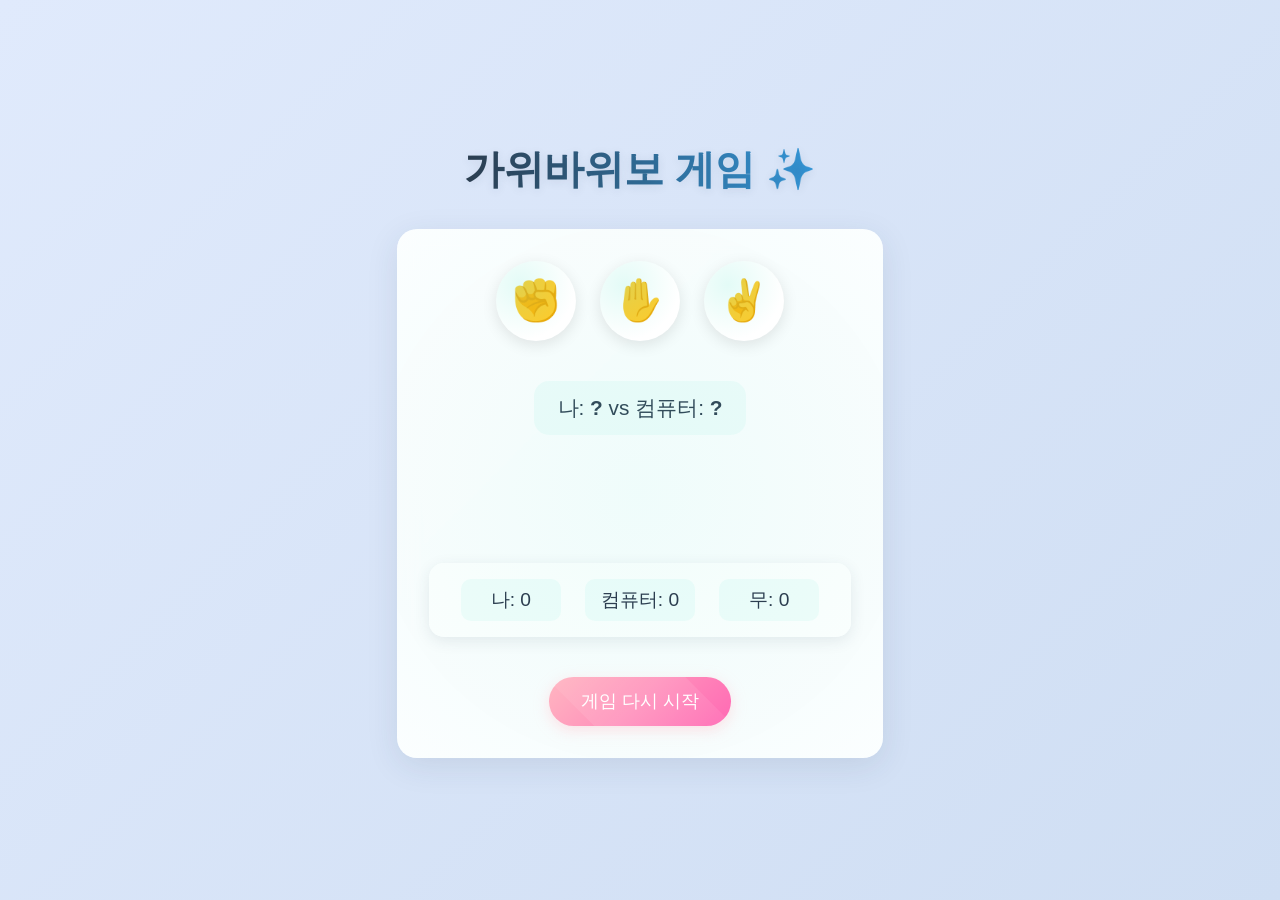
<file: index.html>
<!DOCTYPE html>
<html lang="ko">
<head>
  <meta charset="UTF-8">
  <meta name="viewport" content="width=device-width, initial-scale=1.0">
  <title>가위바위보 게임</title>
  <style>
    :root {
      --primary-gradient: linear-gradient(135deg, #74EBD5 0%, #9FACE6 100%);
      --secondary-gradient: linear-gradient(135deg, #FFB6C1 0%, #FF69B4 100%);
      --bg-gradient: linear-gradient(135deg, #E0EAFC 0%, #CFDEF3 100%);
      --win-color: #4CAF50;
      --lose-color: #FF5252;
      --draw-color: #2196F3;
    }

    * {
      margin: 0;
      padding: 0;
      box-sizing: border-box;
    }

    body {
      font-family: 'Segoe UI', Arial, sans-serif;
      background: var(--bg-gradient);
      min-height: 100vh;
      display: flex;
      flex-direction: column;
      align-items: center;
      justify-content: center;
      color: #2c3e50;
      padding: 20px;
      overflow: hidden;
    }

    h1 {
      font-size: 2.5rem;
      margin-bottom: 2rem;
      text-align: center;
      background: linear-gradient(to right, #2c3e50, #3498db);
      -webkit-background-clip: text;
      -webkit-text-fill-color: transparent;
      text-shadow: 0 2px 10px rgba(44,62,80,0.1);
      animation: float 3s ease-in-out infinite;
    }

    .game-container {
      background: rgba(255, 255, 255, 0.95);
      backdrop-filter: blur(10px);
      padding: 2rem;
      border-radius: 20px;
      box-shadow: 0 8px 32px rgba(44,62,80,0.1);
      display: flex;
      flex-direction: column;
      align-items: center;
      min-width: 320px;
      transform: translateY(0);
      transition: all 0.3s ease;
      position: relative;
      overflow: hidden;
    }

    .game-container::before {
      content: '';
      position: absolute;
      top: -50%;
      left: -50%;
      width: 200%;
      height: 200%;
      background: radial-gradient(circle, rgba(116,235,213,0.1) 0%, transparent 60%);
      animation: rotate 10s linear infinite;
      pointer-events: none;
    }

    .choices {
      display: flex;
      gap: 1.5rem;
      margin-bottom: 1.5rem;
    }

    .choice-btn {
      width: 80px;
      height: 80px;
      border: none;
      border-radius: 50%;
      font-size: 2.5rem;
      cursor: pointer;
      background: #fff;
      color: #2c3e50;
      transition: all 0.3s ease;
      position: relative;
      overflow: hidden;
      box-shadow: 0 4px 15px rgba(0,0,0,0.1);
    }

    .choice-btn::before {
      content: '';
      position: absolute;
      top: 0;
      left: 0;
      width: 100%;
      height: 100%;
      background: radial-gradient(circle at 30% 30%, rgba(116,235,213,0.2) 0%, transparent 70%);
      pointer-events: none;
    }

    .choice-btn:hover {
      transform: translateY(-5px) scale(1.1);
      background: #fff;
      box-shadow: 0 8px 25px rgba(116,235,213,0.4);
    }

    .choice-btn:active {
      transform: translateY(0) scale(0.95);
    }

    .choices-info {
      font-size: 1.3rem;
      margin: 1rem 0;
      padding: 0.8rem 1.5rem;
      background: rgba(116,235,213,0.1);
      border-radius: 15px;
      transition: all 0.3s ease;
      text-align: center;
      color: #2c3e50;
    }

    .result {
      font-size: 1.5rem;
      font-weight: bold;
      min-height: 2rem;
      margin: 1rem 0;
      padding: 1rem;
      border-radius: 15px;
      text-align: center;
      opacity: 0;
      transform: translateY(20px);
      transition: all 0.3s ease;
    }

    .result.show {
      opacity: 1;
      transform: translateY(0);
    }

    .result.win {
      color: var(--win-color);
    }

    .result.lose {
      color: var(--lose-color);
    }

    .result.draw {
      color: var(--draw-color);
    }

    .scoreboard {
      background: rgba(255, 255, 255, 0.9);
      padding: 1rem 2rem;
      border-radius: 15px;
      margin: 1rem 0;
      display: flex;
      gap: 1.5rem;
      font-size: 1.2rem;
      box-shadow: 0 4px 15px rgba(44,62,80,0.1);
    }

    .scoreboard span {
      position: relative;
      padding: 0.5rem 1rem;
      border-radius: 10px;
      background: rgba(116,235,213,0.1);
      min-width: 100px;
      text-align: center;
      transition: all 0.3s ease;
      color: #2c3e50;
    }

    .scoreboard span:hover {
      background: rgba(116,235,213,0.2);
      transform: translateY(-2px);
    }

    .reset-btn {
      margin-top: 1.5rem;
      padding: 0.8rem 2rem;
      font-size: 1.1rem;
      border: none;
      border-radius: 25px;
      background: var(--secondary-gradient);
      color: white;
      cursor: pointer;
      transition: all 0.3s ease;
      position: relative;
      overflow: hidden;
      box-shadow: 0 4px 15px rgba(255,182,193,0.4);
    }

    .reset-btn::after {
      content: '';
      position: absolute;
      top: -50%;
      left: -50%;
      width: 200%;
      height: 200%;
      background: linear-gradient(
        to right,
        transparent,
        rgba(255, 255, 255, 0.1),
        transparent
      );
      transform: rotate(45deg);
      transition: 0.5s;
    }

    .reset-btn:hover {
      transform: translateY(-2px);
      box-shadow: 0 6px 20px rgba(255,182,193,0.6);
    }

    .reset-btn:hover::after {
      animation: shine 1.5s infinite;
    }

    .reset-btn:active {
      transform: translateY(1px);
    }

    @keyframes float {
      0%, 100% { transform: translateY(0); }
      50% { transform: translateY(-10px); }
    }

    @keyframes rotate {
      0% { transform: rotate(0deg); }
      100% { transform: rotate(360deg); }
    }

    @keyframes shine {
      0% { left: -100%; }
      100% { left: 100%; }
    }

    @media (max-width: 480px) {
      .game-container {
        padding: 1.5rem;
        min-width: 280px;
      }
      
      .choice-btn {
        width: 60px;
        height: 60px;
        font-size: 2rem;
      }

      .scoreboard {
        flex-direction: column;
        gap: 0.5rem;
      }
    }
  </style>
</head>
<body>
  <h1>가위바위보 게임 ✨</h1>
  <div class="game-container">
    <div class="choices">
      <button class="choice-btn" data-choice="rock">✊</button>
      <button class="choice-btn" data-choice="paper">✋</button>
      <button class="choice-btn" data-choice="scissors">✌️</button>
    </div>
    <div class="choices-info">나: <b>?</b> vs 컴퓨터: <b>?</b></div>
    <div class="result" id="result">선택하세요!</div>
    <div class="scoreboard">
      <span id="score-user">나: 0</span>
      <span id="score-com">컴퓨터: 0</span>
      <span id="score-draw">무: 0</span>
    </div>
    <button class="reset-btn" id="resetBtn">게임 다시 시작</button>
  </div>

  <script>
    const choices = ['rock', 'paper', 'scissors'];
    const emojis = { rock: '✊', paper: '✋', scissors: '✌️' };
    let userScore = 0;
    let computerScore = 0;
    let drawScore = 0;

    function getComputerChoice() {
      const idx = Math.floor(Math.random() * 3);
      return choices[idx];
    }

    function getResult(user, computer) {
      if (user === computer) return 'draw';
      if (
        (user === 'rock' && computer === 'scissors') ||
        (user === 'scissors' && computer === 'paper') ||
        (user === 'paper' && computer === 'rock')
      ) return 'win';
      return 'lose';
    }

    function updateScoreboard() {
      document.getElementById('score-user').textContent = `나: ${userScore}`;
      document.getElementById('score-com').textContent = `컴퓨터: ${computerScore}`;
      document.getElementById('score-draw').textContent = `무: ${drawScore}`;
    }

    function showResult(result, user, computer) {
      const choicesInfo = document.querySelector('.choices-info');
      choicesInfo.innerHTML = `나: <b>${emojis[user]}</b> vs 컴퓨터: <b>${emojis[computer]}</b>`;

      const resultDiv = document.getElementById('result');
      resultDiv.className = 'result show ' + result;
      
      let msg = '';
      if (result === 'draw') {
        msg = '무승부! 🤝';
      } else if (result === 'win') {
        msg = '이겼어요! 🎉';
      } else {
        msg = '졌어요! 😢';
      }
      resultDiv.innerHTML = msg;

      // 버튼 애니메이션 효과
      const buttons = document.querySelectorAll('.choice-btn');
      buttons.forEach(btn => {
        if (btn.getAttribute('data-choice') === user) {
          btn.style.transform = 'scale(1.2)';
          setTimeout(() => {
            btn.style.transform = '';
          }, 500);
        }
      });
    }

    document.querySelectorAll('.choice-btn').forEach(btn => {
      btn.addEventListener('click', () => {
        const userChoice = btn.getAttribute('data-choice');
        const computerChoice = getComputerChoice();
        const result = getResult(userChoice, computerChoice);
        
        if (result === 'win') userScore++;
        else if (result === 'lose') computerScore++;
        else if (result === 'draw') drawScore++;
        
        showResult(result, userChoice, computerChoice);
        updateScoreboard();
      });
    });

    document.getElementById('resetBtn').addEventListener('click', () => {
      userScore = 0;
      computerScore = 0;
      drawScore = 0;
      updateScoreboard();
      document.querySelector('.choices-info').innerHTML = '나: <b>?</b> vs 컴퓨터: <b>?</b>';
      const resultDiv = document.getElementById('result');
      resultDiv.textContent = '선택하세요!';
      resultDiv.className = 'result';
    });
  </script>
</body>
</html>
</file>
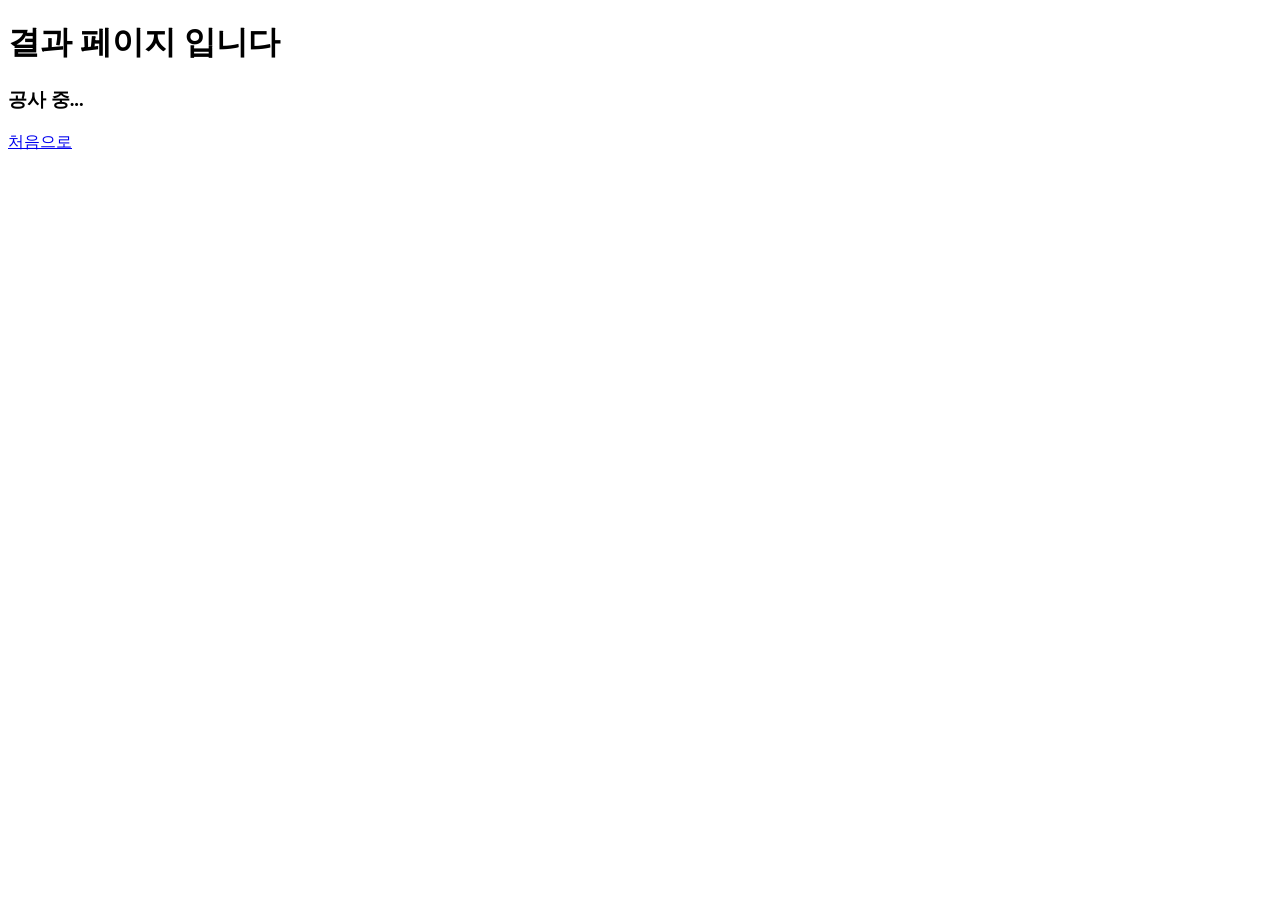
<file: lecture.html>
<!DOCTYPE html>
<html lang="kr">
<head>
  <meta charset="UTF-8">
  <meta name="viewport" content="width=device-width, initial-scale=1.0">
  <title>Document</title>
</head>
<body>
  <h1>결과 페이지 입니다</h1>
  <h3>공사 중...</h3>

  <a href="index.html">처음으로</a>
</body>
</html>
</file>
